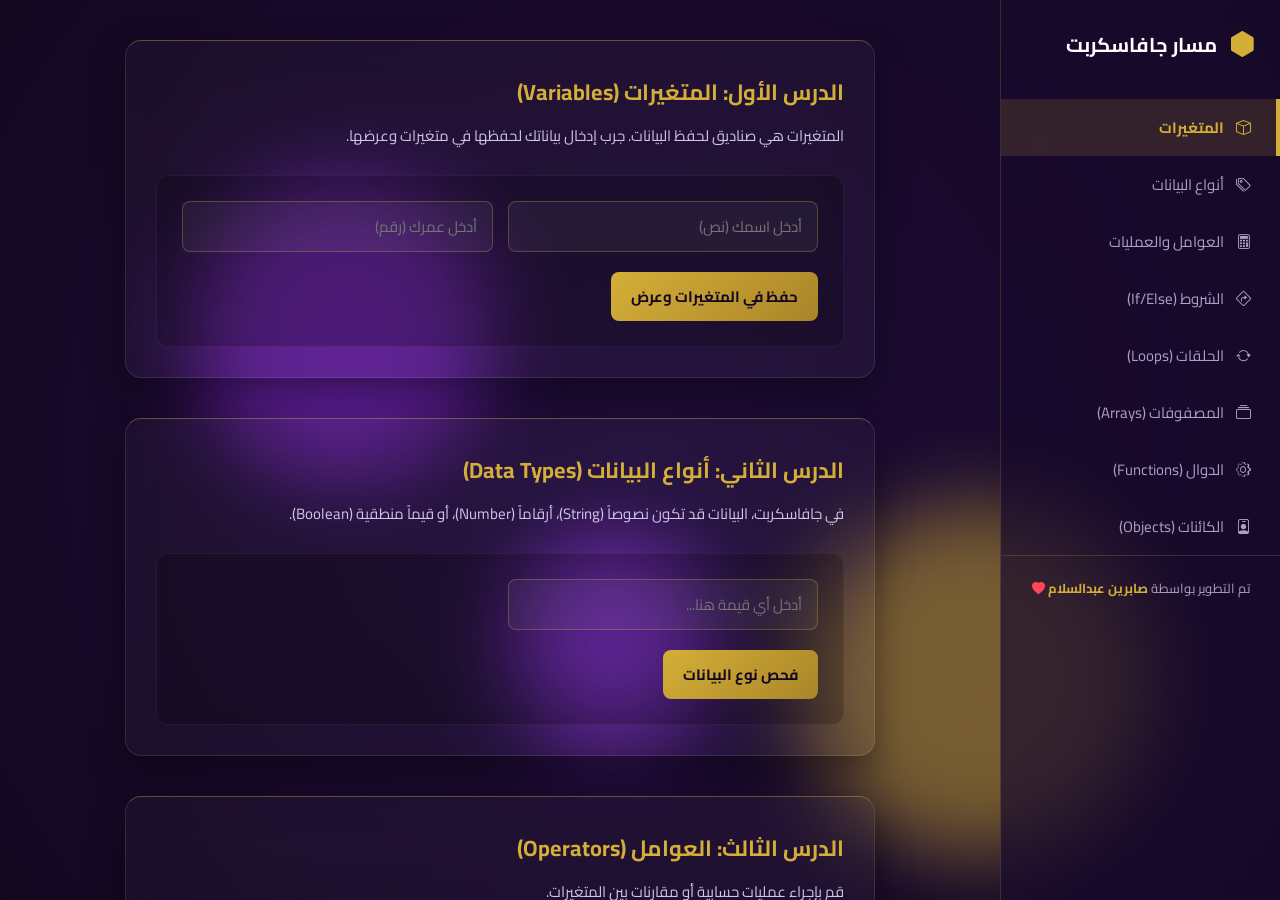
<file: index.html>
<!DOCTYPE html>
<html lang="ar" dir="rtl">
<head>
    <meta charset="UTF-8">
    <meta name="viewport" content="width=device-width, initial-scale=1.0">
    <title>مختبر جافاسكربت - المستوى المتقدم</title>
    <link rel="stylesheet" href="https://cdn.jsdelivr.net/npm/bootstrap-icons@1.11.3/font/bootstrap-icons.min.css">
    <link href="https://fonts.googleapis.com/css2?family=Cairo:wght@400;600;700&display=swap" rel="stylesheet">
    <link rel="stylesheet" href="style.css">
</head>
<body>

    <!-- الخلفية التفاعلية (البلورات المتحركة) -->
    <div class="bg-animation">
        <div class="crystal crystal-1"></div>
        <div class="crystal crystal-2"></div>
        <div class="crystal crystal-3"></div>
    </div>

    <div class="app-container">
        <!-- القائمة الجانبية -->
        <aside class="sidebar">
            <div class="logo-area">
                <i class="bi bi-hexagon-fill"></i>
                <h2>مسار جافاسكربت</h2>
            </div>
            <ul class="nav-links">
                <li><a href="#variables" class="nav-item active"><i class="bi bi-box"></i> المتغيرات</a></li>
                <li><a href="#datatypes" class="nav-item"><i class="bi bi-tags"></i> أنواع البيانات</a></li>
                <li><a href="#operators" class="nav-item"><i class="bi bi-calculator"></i> العوامل والعمليات</a></li>
                <li><a href="#conditions" class="nav-item"><i class="bi bi-sign-turn-right"></i> الشروط (If/Else)</a></li>
                <li><a href="#loops" class="nav-item"><i class="bi bi-arrow-repeat"></i> الحلقات (Loops)</a></li>
                <li><a href="#arrays" class="nav-item"><i class="bi bi-collection"></i> المصفوفات (Arrays)</a></li>
                <li><a href="#functions" class="nav-item"><i class="bi bi-gear"></i> الدوال (Functions)</a></li>
                <li><a href="#objects" class="nav-item"><i class="bi bi-person-badge"></i> الكائنات (Objects)</a></li>
                <div class="sidebar-footer">
    تم التطوير بواسطة <span>صابرين عبدالسلام
        
    </span> <i class="bi bi-heart-fill"></i>
</div>
            </ul>
        </aside>

        <!-- منطقة المحتوى الرئيسية للتمرير -->
        <main class="main-content">
            
            <!-- درس 1: المتغيرات -->
            <section id="variables" class="lesson-card">
                <div class="lesson-header">
                    <h2>الدرس الأول: المتغيرات (Variables)</h2>
                    <p>المتغيرات هي صناديق لحفظ البيانات. جرب إدخال بياناتك لحفظها في متغيرات وعرضها.</p>
                </div>
                <div class="interactive-box">
                    <div class="input-group">
                        <input type="text" id="varName" placeholder="أدخل اسمك (نص)">
                        <!-- تمت إضافة min="1" لمنع النزول تحت الصفر -->
                        <input type="number" id="varAge" placeholder="أدخل عمرك (رقم)" min="1">
                    </div>
                    <button class="btn-gold" onclick="testVariables()">حفظ في المتغيرات وعرض</button>
                    <div id="varOutput" class="output-box"></div>
                </div>
            </section>

            <!-- درس 2: أنواع البيانات -->
            <section id="datatypes" class="lesson-card">
                <div class="lesson-header">
                    <h2>الدرس الثاني: أنواع البيانات (Data Types)</h2>
                    <p>في جافاسكربت، البيانات قد تكون نصوصاً (String)، أرقاماً (Number)، أو قيماً منطقية (Boolean).</p>
                </div>
                <div class="interactive-box">
                    <div class="input-group">
                        <input type="text" id="typeInput" placeholder="أدخل أي قيمة هنا...">
                    </div>
                    <button class="btn-gold" onclick="testDataTypes()">فحص نوع البيانات</button>
                    <div id="typeOutput" class="output-box"></div>
                </div>
            </section>

            <!-- درس 3: العوامل -->
            <section id="operators" class="lesson-card">
                <div class="lesson-header">
                    <h2>الدرس الثالث: العوامل (Operators)</h2>
                    <p>قم بإجراء عمليات حسابية أو مقارنات بين المتغيرات.</p>
                </div>
                <div class="interactive-box">
                    <div class="input-group" style="grid-template-columns: 1fr auto 1fr;">
                        <input type="number" id="opNum1" placeholder="الرقم الأول">
                       <select id="operatorSelect" class="gold-select">
    <!-- عوامل حسابية -->
    <option value="+">جمع (+)</option>
    <option value="-">طرح (-)</option>
    <option value="*">ضرب (*)</option>
    <option value="/">قسمة (/)</option>
    <!-- عوامل مقارنة (منطقية) -->
    <option value=">">أكبر من (>)</option>
    <option value="<">أصغر من (<)</option>
    <option value=">=">أكبر أو يساوي (>=)</option>
    <option value="<=">أصغر أو يساوي (<=)</option>
    <option value="==">يساوي (==)</option>
</select>
                        <input type="number" id="opNum2" placeholder="الرقم الثاني">
                    </div>
                    <button class="btn-gold" onclick="testOperators()">تنفيذ العملية</button>
                    <div id="opOutput" class="output-box"></div>
                </div>
            </section>

            <!-- درس 4: الشروط -->
            <section id="conditions" class="lesson-card">
                <div class="lesson-header">
                    <h2>الدرس الرابع: الشروط (Conditions)</h2>
                    <p>استخدام if/else لاتخاذ قرارات بناءً على البيانات.</p>
                </div>
                <div class="interactive-box">
                    <div class="input-group">
                        <input type="number" id="gradeInput" placeholder="أدخل درجة الطالب (من 100)" min="0" max="100">
                    </div>
                    <button class="btn-gold" onclick="testCondition()">فحص النتيجة</button>
                    <div id="condOutput" class="output-box"></div>
                </div>
            </section>
<!-- درس 5: الحلقات -->
<section id="loops" class="lesson-card">
    <div class="lesson-header">
        <h2>الدرس الخامس: الحلقات (Loops)</h2>
        <p>تستخدم الحلقات لتنفيذ نفس الكود عدة مرات بسرعة. جربي إدخال كلمة وعدد مرات تكرارها.</p>
    </div>
    <div class="interactive-box">
        <div class="input-group">
            <input type="text" id="loopText" placeholder="الكلمة (مثال: جافاسكربت)">
            <input type="number" id="loopCount" placeholder="كم مرة تريدين تكرارها؟" min="1" max="15">
        </div>
        <button class="btn-gold" onclick="testLoops()">تنفيذ الحلقة</button>
        <div id="loopOutput" class="output-box"></div>
    </div>
</section>

            <!-- درس 6: المصفوفات -->
            <section id="arrays" class="lesson-card">
                <div class="lesson-header">
                    <h2>الدرس السادس: المصفوفات (Arrays)</h2>
                    <p>المصفوفة تخزن عدة قيم في متغير واحد. أضيفي عناصر لمصفوفتك.</p>
                </div>
                <div class="interactive-box">
                    <div class="input-group">
                        <input type="text" id="arrayItem" placeholder="أدخلي عنصراً (مثال: حاسوب، هاتف..)">
                    </div>
                    <button class="btn-gold" onclick="addToArray()">إضافة للمصفوفة (Push)</button>
                    <div id="arrayOutput" class="output-box" style="display: block;">المصفوفة الحالية: []</div>
                </div>
            </section>

            <!-- درس 7: الدوال -->
            <section id="functions" class="lesson-card">
                <div class="lesson-header">
                    <h2>الدرس السابع: الدوال (Functions)</h2>
                    <p>الدوال هي كتل من الأكواد ننفذها عند استدعائها. هذه دالة تحسب مربع الرقم.</p>
                </div>
                <div class="interactive-box">
                    <div class="input-group">
                        <input type="number" id="funcInput" placeholder="أدخلي رقماً لضربه في نفسه">
                    </div>
                    <button class="btn-gold" onclick="callFunction()">استدعاء الدالة</button>
                    <div id="funcOutput" class="output-box"></div>
                </div>
            </section>
<!-- درس 8: الكائنات -->
<section id="objects" class="lesson-card">
    <div class="lesson-header">
        <h2>الدرس الثامن: الكائنات (Objects)</h2>
        <p>الكائنات تخزن البيانات على شكل (مفتاح: قيمة). اصنعي كائناً يمثل منتجاً.</p>
    </div>
    <div class="interactive-box">
        <div class="input-group">
            <input type="text" id="objTitle" placeholder="اسم المنتج (مثال: كوب مطبوع)">
            <input type="number" id="objCost" placeholder="السعر" min="1">
        </div>
        <button class="btn-gold" onclick="createObject()">إنشاء الكائن</button>
        <!-- هذا هو السطر الذي يبحث عنه الكود وكان مفقوداً أو باسم مختلف -->
        <div id="objOutput" class="output-box"></div>
    </div>
</section> <!-- إغلاق درس الكائنات -->

            <!-- المساحة الفارغة لحل مشكلة توقف شريط التمرير -->
            <div style="height: 50vh;"></div>

        </main> <!-- إغلاق main-content -->
    </div> <!-- إغلاق app-container -->

    <script src="script.js"></script>
</body>
</html>
</file>
<file: style.css>
html {
    scroll-behavior: smooth;
}

* {
    margin: 0;
    padding: 0;
    box-sizing: border-box;
    font-family: 'Cairo', sans-serif;
}

body {
    background-color: #130720;
    color: #ffffff;
    min-height: 100vh;
    direction: rtl;
    overflow: hidden;
}

/* --- الخلفية التفاعلية (تم تحسين الرؤية والحركة) --- */
.bg-animation {
    position: fixed;
    top: 0; left: 0; width: 100vw; height: 100vh;
    z-index: -1;
    background: radial-gradient(circle at 50% 50%, #200d3a 0%, #130720 100%);
}

.crystal {
    position: absolute;
    border-radius: 50%;
    filter: blur(40px); /* تقليل الضبابية لتصبح أوضح */
    animation: float 6s infinite alternate ease-in-out; /* تسريع الحركة لـ 6 ثوانٍ */
}

.crystal-1 {
    width: 300px; height: 300px;
    background: #6b21a8; 
    top: 20%; left: 15%;
    opacity: 0.8;
}

.crystal-2 {
    width: 350px; height: 350px;
    background: #d4af37; 
    bottom: 5%; right: 10%;
    opacity: 0.5;
    animation-delay: -2s; /* لجعلها تتحرك بعكس الأولى */
}

.crystal-3 {
    width: 200px; height: 200px;
    background: #9333ea;
    top: 60%; left: 40%;
    opacity: 0.7;
    animation-delay: -4s;
}

/* تم تكبير مسافة الحركة لتكون ملحوظة */
@keyframes float {
    0% { transform: translate(0, 0) scale(1); }
    100% { transform: translate(-50px, 60px) scale(1.2); }
}
/* ----------------------- */

.app-container {
    display: flex;
    height: 100vh;
}

.sidebar {
    width: 280px;
    background: rgba(25, 11, 45, 0.7);
    backdrop-filter: blur(15px);
    border-left: 1px solid rgba(212, 175, 55, 0.2);
    display: flex;
    flex-direction: column;
    padding-top: 20px;
    z-index: 10;
}

.logo-area {
    padding: 0 25px 30px;
    display: flex;
    align-items: center;
    gap: 12px;
    color: #d4af37;
}

.logo-area h2 { font-size: 20px; color: #fff; }
.logo-area i { font-size: 26px; }

.nav-links { list-style: none; overflow-y: auto;}
.nav-links a { text-decoration: none; }

.nav-item {
    padding: 14px 25px;
    display: flex;
    align-items: center;
    gap: 12px;
    color: #b09dc9;
    font-size: 15px;
    transition: all 0.3s ease;
    border-right: 4px solid transparent;
}

.nav-item:hover {
    background: rgba(212, 175, 55, 0.1);
    color: #d4af37;
}

.nav-item.active {
    background: rgba(212, 175, 55, 0.15);
    color: #d4af37;
    border-right-color: #d4af37;
    font-weight: bold;
}

.main-content {
    flex: 1;
    overflow-y: auto;
    padding: 40px 20px; /* تقليل الحواف الجانبية */
    scroll-padding-top: 40px;
}

/* تم تصغير حجم البطاقات (الواجهات) */
.lesson-card {
    max-width: 750px; /* لا تسمح للبطاقة بالتمدد المزعج */
    margin: 0 auto 40px auto; /* توسيط البطاقة في منتصف الشاشة */
    background: rgba(255, 255, 255, 0.03);
    backdrop-filter: blur(20px);
    border: 1px solid rgba(255, 255, 255, 0.1);
    border-top: 1px solid rgba(212, 175, 55, 0.4);
    border-radius: 16px;
    padding: 30px; /* تم تقليل الـ Padding لتصبح أنيقة وملمومة */
    box-shadow: 0 15px 35px rgba(0,0,0,0.4);
    opacity: 0;
transform: translateY(30px);
transition: opacity 0.6s ease-out, transform 0.6s ease-out;
}
.lesson-card.show {
    opacity: 1;
    transform: translateY(0);
}

.lesson-header h2 {
    color: #d4af37;
    margin-bottom: 8px;
    font-size: 22px;
}

.lesson-header p {
    color: #d1c4e9;
    margin-bottom: 25px;
    font-size: 15px;
}

.interactive-box {
    background: rgba(0, 0, 0, 0.2);
    padding: 25px;
    border-radius: 12px;
    border: 1px solid rgba(255, 255, 255, 0.05);
}

.input-group {
    display: grid;
    grid-template-columns: 1fr 1fr;
    gap: 15px;
    margin-bottom: 20px;
}

input, .gold-select {
    background: rgba(255, 255, 255, 0.05);
    border: 1px solid rgba(212, 175, 55, 0.3);
    color: #fff;
    padding: 10px 15px;
    border-radius: 8px;
    font-size: 15px;
    outline: none;
    transition: 0.3s;
}

input:focus, .gold-select:focus {
    border-color: #d4af37;
    background: rgba(212, 175, 55, 0.1);
}

.gold-select option {
    background: #130720;
    color: #fff;
}

.btn-gold {
    background: linear-gradient(135deg, #d4af37, #aa8529);
    color: #130720;
    border: none;
    padding: 10px 20px;
    border-radius: 8px;
    font-size: 15px;
    font-weight: bold;
    cursor: pointer;
    transition: transform 0.2s, box-shadow 0.2s;
}

.btn-gold:hover {
    transform: translateY(-2px);
    box-shadow: 0 8px 20px rgba(212, 175, 55, 0.4);
}

.output-box {
    margin-top: 20px;
    min-height: 50px;
    background: rgba(0, 0, 0, 0.4);
    padding: 15px;
    border-radius: 8px;
    border-right: 4px solid #d4af37;
    color: #fff;
    font-size: 15px;
    display: none;
}

/* التجاوب مع الجوال */
@media (max-width: 768px) {
    .app-container { flex-direction: column; }
    .sidebar {
        width: 100%; flex-direction: row; padding: 10px;
        border-left: none; border-bottom: 1px solid rgba(212, 175, 55, 0.2);
        overflow-x: auto; white-space: nowrap; align-items: center;
    }
    .logo-area { padding: 0 0 0 15px; }
    .logo-area h2 { display: none; }
    .nav-links { display: flex; flex-direction: row; }
    .nav-item { padding: 10px 15px; border-right: none; border-bottom: 3px solid transparent; font-size: 14px; }
    .nav-item.active { border-right-color: transparent; border-bottom-color: #d4af37; background: transparent; }
    .main-content { padding: 20px; }
    .lesson-card { padding: 20px; margin-bottom: 25px; }
    .input-group { grid-template-columns: 1fr !important; }
}
code {
    display: inline-block;
    direction: ltr;
    text-align: left;
    background: rgba(0, 0, 0, 0.4);
    padding: 4px 8px;
    border-radius: 5px;
    color: #e0d4f5;
    font-family: monospace;
    margin-top: 5px;
}
.sidebar-footer {
    margin-top: auto;
    padding: 20px;
    text-align: center;
    font-size: 13px;
    color: #b09dc9;
    border-top: 1px solid rgba(212, 175, 55, 0.2);
}
.sidebar-footer span {
    color: #d4af37;
    font-weight: bold;
}
.sidebar-footer i {
    color: #ff4757;
}
</file>
<file: harmash-js-lab/style.css>
html {
    scroll-behavior: smooth;
}

* {
    margin: 0;
    padding: 0;
    box-sizing: border-box;
    font-family: 'Cairo', sans-serif;
}

body {
    background-color: #130720;
    color: #ffffff;
    min-height: 100vh;
    direction: rtl;
    overflow: hidden;
}

/* --- الخلفية التفاعلية (تم تحسين الرؤية والحركة) --- */
.bg-animation {
    position: fixed;
    top: 0; left: 0; width: 100vw; height: 100vh;
    z-index: -1;
    background: radial-gradient(circle at 50% 50%, #200d3a 0%, #130720 100%);
}

.crystal {
    position: absolute;
    border-radius: 50%;
    filter: blur(40px); /* تقليل الضبابية لتصبح أوضح */
    animation: float 6s infinite alternate ease-in-out; /* تسريع الحركة لـ 6 ثوانٍ */
}

.crystal-1 {
    width: 300px; height: 300px;
    background: #6b21a8; 
    top: 20%; left: 15%;
    opacity: 0.8;
}

.crystal-2 {
    width: 350px; height: 350px;
    background: #d4af37; 
    bottom: 5%; right: 10%;
    opacity: 0.5;
    animation-delay: -2s; /* لجعلها تتحرك بعكس الأولى */
}

.crystal-3 {
    width: 200px; height: 200px;
    background: #9333ea;
    top: 60%; left: 40%;
    opacity: 0.7;
    animation-delay: -4s;
}

/* تم تكبير مسافة الحركة لتكون ملحوظة */
@keyframes float {
    0% { transform: translate(0, 0) scale(1); }
    100% { transform: translate(-50px, 60px) scale(1.2); }
}
/* ----------------------- */

.app-container {
    display: flex;
    height: 100vh;
}

.sidebar {
    width: 280px;
    background: rgba(25, 11, 45, 0.7);
    backdrop-filter: blur(15px);
    border-left: 1px solid rgba(212, 175, 55, 0.2);
    display: flex;
    flex-direction: column;
    padding-top: 20px;
    z-index: 10;
}

.logo-area {
    padding: 0 25px 30px;
    display: flex;
    align-items: center;
    gap: 12px;
    color: #d4af37;
}

.logo-area h2 { font-size: 20px; color: #fff; }
.logo-area i { font-size: 26px; }

.nav-links { list-style: none; overflow-y: auto;}
.nav-links a { text-decoration: none; }

.nav-item {
    padding: 14px 25px;
    display: flex;
    align-items: center;
    gap: 12px;
    color: #b09dc9;
    font-size: 15px;
    transition: all 0.3s ease;
    border-right: 4px solid transparent;
}

.nav-item:hover {
    background: rgba(212, 175, 55, 0.1);
    color: #d4af37;
}

.nav-item.active {
    background: rgba(212, 175, 55, 0.15);
    color: #d4af37;
    border-right-color: #d4af37;
    font-weight: bold;
}

.main-content {
    flex: 1;
    overflow-y: auto;
    padding: 40px 20px; /* تقليل الحواف الجانبية */
    scroll-padding-top: 40px;
}

/* تم تصغير حجم البطاقات (الواجهات) */
.lesson-card {
    max-width: 750px; /* لا تسمح للبطاقة بالتمدد المزعج */
    margin: 0 auto 40px auto; /* توسيط البطاقة في منتصف الشاشة */
    background: rgba(255, 255, 255, 0.03);
    backdrop-filter: blur(20px);
    border: 1px solid rgba(255, 255, 255, 0.1);
    border-top: 1px solid rgba(212, 175, 55, 0.4);
    border-radius: 16px;
    padding: 30px; /* تم تقليل الـ Padding لتصبح أنيقة وملمومة */
    box-shadow: 0 15px 35px rgba(0,0,0,0.4);
    opacity: 0;
transform: translateY(30px);
transition: opacity 0.6s ease-out, transform 0.6s ease-out;
}
.lesson-card.show {
    opacity: 1;
    transform: translateY(0);
}

.lesson-header h2 {
    color: #d4af37;
    margin-bottom: 8px;
    font-size: 22px;
}

.lesson-header p {
    color: #d1c4e9;
    margin-bottom: 25px;
    font-size: 15px;
}

.interactive-box {
    background: rgba(0, 0, 0, 0.2);
    padding: 25px;
    border-radius: 12px;
    border: 1px solid rgba(255, 255, 255, 0.05);
}

.input-group {
    display: grid;
    grid-template-columns: 1fr 1fr;
    gap: 15px;
    margin-bottom: 20px;
}

input, .gold-select {
    background: rgba(255, 255, 255, 0.05);
    border: 1px solid rgba(212, 175, 55, 0.3);
    color: #fff;
    padding: 10px 15px;
    border-radius: 8px;
    font-size: 15px;
    outline: none;
    transition: 0.3s;
}

input:focus, .gold-select:focus {
    border-color: #d4af37;
    background: rgba(212, 175, 55, 0.1);
}

.gold-select option {
    background: #130720;
    color: #fff;
}

.btn-gold {
    background: linear-gradient(135deg, #d4af37, #aa8529);
    color: #130720;
    border: none;
    padding: 10px 20px;
    border-radius: 8px;
    font-size: 15px;
    font-weight: bold;
    cursor: pointer;
    transition: transform 0.2s, box-shadow 0.2s;
}

.btn-gold:hover {
    transform: translateY(-2px);
    box-shadow: 0 8px 20px rgba(212, 175, 55, 0.4);
}

.output-box {
    margin-top: 20px;
    min-height: 50px;
    background: rgba(0, 0, 0, 0.4);
    padding: 15px;
    border-radius: 8px;
    border-right: 4px solid #d4af37;
    color: #fff;
    font-size: 15px;
    display: none;
}

/* التجاوب مع الجوال */
@media (max-width: 768px) {
    .app-container { flex-direction: column; }
    .sidebar {
        width: 100%; flex-direction: row; padding: 10px;
        border-left: none; border-bottom: 1px solid rgba(212, 175, 55, 0.2);
        overflow-x: auto; white-space: nowrap; align-items: center;
    }
    .logo-area { padding: 0 0 0 15px; }
    .logo-area h2 { display: none; }
    .nav-links { display: flex; flex-direction: row; }
    .nav-item { padding: 10px 15px; border-right: none; border-bottom: 3px solid transparent; font-size: 14px; }
    .nav-item.active { border-right-color: transparent; border-bottom-color: #d4af37; background: transparent; }
    .main-content { padding: 20px; }
    .lesson-card { padding: 20px; margin-bottom: 25px; }
    .input-group { grid-template-columns: 1fr !important; }
}
code {
    display: inline-block;
    direction: ltr;
    text-align: left;
    background: rgba(0, 0, 0, 0.4);
    padding: 4px 8px;
    border-radius: 5px;
    color: #e0d4f5;
    font-family: monospace;
    margin-top: 5px;
}
.sidebar-footer {
    margin-top: auto;
    padding: 20px;
    text-align: center;
    font-size: 13px;
    color: #b09dc9;
    border-top: 1px solid rgba(212, 175, 55, 0.2);
}
.sidebar-footer span {
    color: #d4af37;
    font-weight: bold;
}
.sidebar-footer i {
    color: #ff4757;
}
</file>
